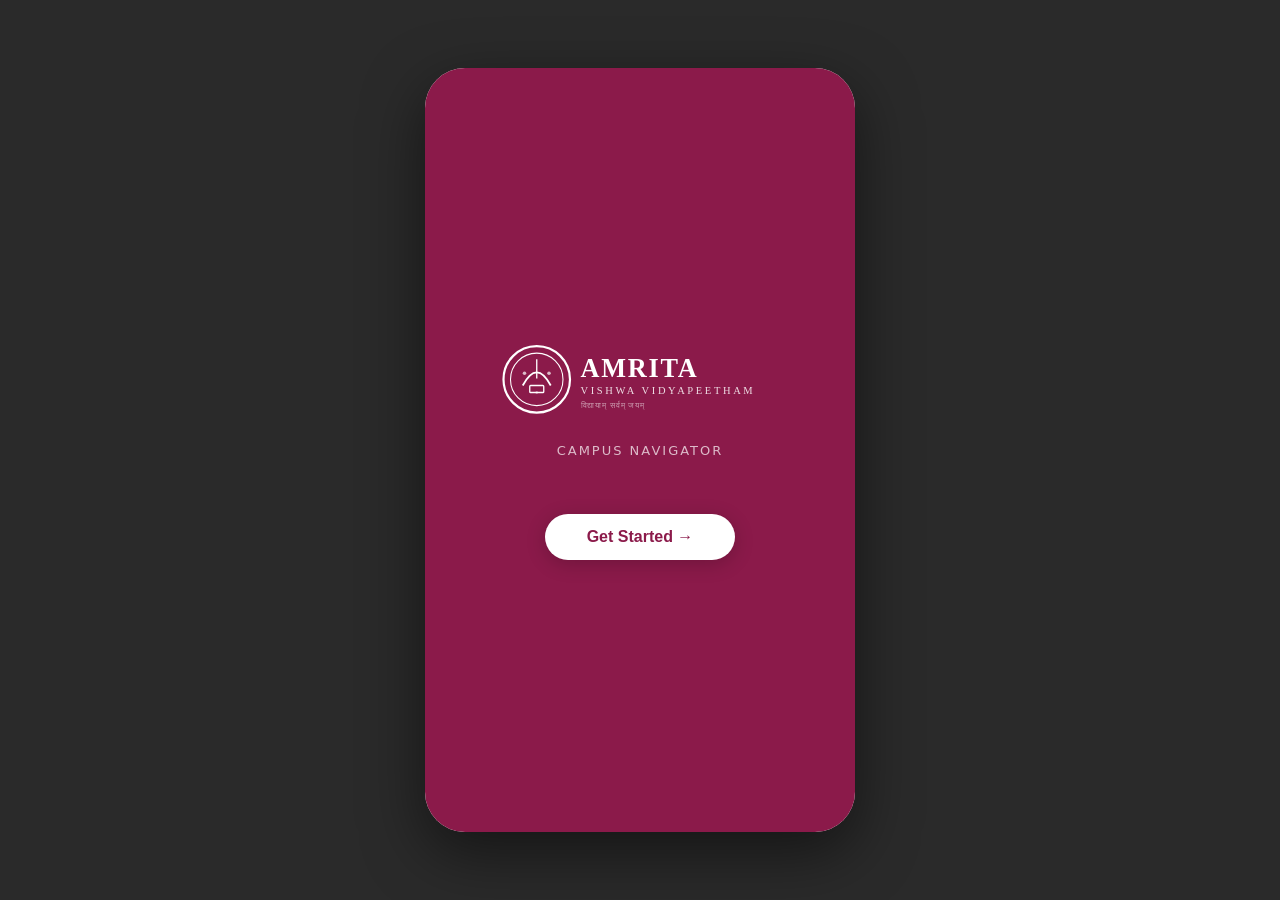
<file: index.html>
<!DOCTYPE html>
<html lang="en">
<head>
  <meta charset="UTF-8" />
  <meta name="viewport" content="width=device-width, initial-scale=1.0" />
  <title>Amrita Campus Navigator</title>
  <link rel="stylesheet" href="style.css" />
  <script src="routes.js" defer></script>
</head>
<body>

<div class="phone">

  <!-- ══ PAGE 1: SPLASH ══════════════════════════════════════════════════ -->
  <div class="page" id="page-splash">
    <!-- Inline SVG replicating the Amrita logo mark + wordmark in white -->
    <svg class="splash-logo" viewBox="0 0 320 90" fill="none" xmlns="http://www.w3.org/2000/svg">
      <!-- Emblem circle -->
      <circle cx="42" cy="45" r="38" stroke="white" stroke-width="2.5" fill="none"/>
      <circle cx="42" cy="45" r="30" stroke="white" stroke-width="1.2" fill="none"/>
      <!-- Simplified dome shape -->
      <path d="M26 52 Q42 22 58 52" stroke="white" stroke-width="2" fill="none"/>
      <rect x="34" y="52" width="16" height="8" rx="1" stroke="white" stroke-width="1.5" fill="none"/>
      <line x1="42" y1="44" x2="42" y2="22" stroke="white" stroke-width="1.5"/>
      <!-- Stars -->
      <circle cx="28" cy="38" r="2" fill="white" opacity="0.7"/>
      <circle cx="56" cy="38" r="2" fill="white" opacity="0.7"/>
      <circle cx="42" cy="60" r="1.5" fill="white" opacity="0.5"/>
      <!-- Wordmark -->
      <text x="92" y="42" font-family="Georgia, serif" font-size="30" font-weight="bold" fill="white" letter-spacing="2">AMRITA</text>
      <text x="92" y="62" font-family="Georgia, serif" font-size="12" fill="rgba(255,255,255,0.85)" letter-spacing="3">VISHWA VIDYAPEETHAM</text>
      <!-- Sanskrit text -->
      <text x="92" y="78" font-family="serif" font-size="9" fill="rgba(255,255,255,0.55)" letter-spacing="1">विद्यायाम् सर्वम् जयम्</text>
    </svg>
    <p class="splash-sub">Campus Navigator</p>
    <button class="splash-btn" onclick="showHome()">Get Started →</button>
  </div>

  <!-- ══ PAGE 2: HOME / FOLDER SELECT ════════════════════════════════════ -->
  <div class="page hidden" id="page-home">
    <div class="home-header">
      <svg width="36" height="36" viewBox="0 0 80 80" fill="none">
        <circle cx="40" cy="40" r="36" stroke="white" stroke-width="2.5" fill="none"/>
        <circle cx="40" cy="40" r="28" stroke="white" stroke-width="1.2" fill="none"/>
        <path d="M24 48 Q40 18 56 48" stroke="white" stroke-width="2.2" fill="none"/>
        <rect x="32" y="48" width="16" height="10" rx="1" stroke="white" stroke-width="1.5" fill="none"/>
        <line x1="40" y1="40" x2="40" y2="18" stroke="white" stroke-width="1.5"/>
      </svg>
      <div class="home-header-text">
        <h1>Amrita Campus Navigator</h1>
        <p>Vishwa Vidyapeetham — Indoor Guide</p>
      </div>
    </div>

    <div class="home-body">
      <div>
        <div class="home-greeting">Where do you want<br>to go <span>today?</span></div>
        <p class="home-subtitle">Select a category to find your destination</p>
      </div>

      <div class="folder-grid">
        <!-- Classrooms Folder -->
        <div class="folder-card" onclick="showList('classrooms')">
          <div class="folder-icon classroom">🎓</div>
          <h3>Classrooms</h3>
          <p>Lecture halls &amp; seminar rooms</p>
          <span class="folder-badge" id="badge-classrooms">3 rooms</span>
        </div>
        <!-- Labs Folder -->
        <div class="folder-card" onclick="showList('labs')">
          <div class="folder-icon lab">🔬</div>
          <h3>Labs</h3>
          <p>Computer &amp; electronics labs</p>
          <span class="folder-badge" id="badge-labs">3 labs</span>
        </div>
      </div>

      <!-- Quick info cards -->
      <div style="margin-top:8px">
        <p style="font-size:12px;color:var(--gray);font-weight:600;margin-bottom:10px;text-transform:uppercase;letter-spacing:1px;">How it works</p>
        <div style="display:flex;flex-direction:column;gap:8px;">
          <div style="background:white;border-radius:12px;padding:12px 14px;display:flex;align-items:center;gap:10px;box-shadow:0 2px 8px rgba(139,26,74,0.07);">
            <span style="font-size:20px;">📍</span>
            <span style="font-size:12px;color:var(--text);">Pick your destination from a category</span>
          </div>
          <div style="background:white;border-radius:12px;padding:12px 14px;display:flex;align-items:center;gap:10px;box-shadow:0 2px 8px rgba(139,26,74,0.07);">
            <span style="font-size:20px;">🗺️</span>
            <span style="font-size:12px;color:var(--text);">Follow the map &amp; turn-by-turn steps</span>
          </div>
          <div style="background:white;border-radius:12px;padding:12px 14px;display:flex;align-items:center;gap:10px;box-shadow:0 2px 8px rgba(139,26,74,0.07);">
            <span style="font-size:20px;">✅</span>
            <span style="font-size:12px;color:var(--text);">Tap each landmark as you pass it</span>
          </div>
        </div>
      </div>
    </div>
  </div>

  <!-- ══ PAGE 3: DESTINATION LIST ════════════════════════════════════════ -->
  <div class="page hidden" id="page-list">
    <div class="list-header">
      <button class="back-btn" onclick="showHome()">←</button>
      <div class="list-header-text">
        <h2 id="list-title">Classrooms</h2>
        <p id="list-subtitle">Select your destination</p>
      </div>
    </div>
    <div class="list-body" id="list-body">
      <!-- Injected by JS -->
    </div>
  </div>

</div><!-- /phone -->

<script>
// ── Page transitions ────────────────────────────────────────────────────────
function showPage(id) {
  document.querySelectorAll('.page').forEach(p => p.classList.add('hidden'));
  document.getElementById(id).classList.remove('hidden');
}
function showHome()   { showPage('page-home'); }
function showSplash() { showPage('page-splash'); }

// ── Destination List ────────────────────────────────────────────────────────
function showList(category) {
  const items     = DESTINATIONS[category];
  const isLab     = category === 'labs';
  const titleEl   = document.getElementById('list-title');
  const subEl     = document.getElementById('list-subtitle');
  const bodyEl    = document.getElementById('list-body');

  titleEl.textContent = isLab ? '🔬 Labs' : '🎓 Classrooms';
  subEl.textContent   = `${items.length} destination${items.length !== 1 ? 's' : ''} available`;

  bodyEl.innerHTML = items.map((dest, i) => `
    <div class="dest-item" onclick="openNav('${dest.id}')">
      <div class="dest-num">${i + 1}</div>
      <div class="dest-info">
        <h4>${dest.name}</h4>
        <p>${dest.floor} · ${dest.description}</p>
      </div>
      <span class="dest-arrow">›</span>
    </div>
  `).join('');

  showPage('page-list');
}

// ── Open navigation ─────────────────────────────────────────────────────────
function openNav(destId) {
  // Store in sessionStorage and open nav.html
  sessionStorage.setItem('navDestId', destId);
  window.location.href = 'nav.html';
}

// ── Badge counts ─────────────────────────────────────────────────────────────
document.addEventListener('DOMContentLoaded', () => {
  document.getElementById('badge-classrooms').textContent =
    DESTINATIONS.classrooms.length + ' rooms';
  document.getElementById('badge-labs').textContent =
    DESTINATIONS.labs.length + ' labs';

  // Auto-advance splash after 2s
  setTimeout(() => showHome(), 2000);
});
</script>

</body>
</html>
</file>
<file: style.css>
/* ── Reset & Base ─────────────────────────────────────────── */
*, *::before, *::after { box-sizing: border-box; margin: 0; padding: 0; }

:root {
  --maroon:      #8B1A4A;
  --maroon-dark: #6B1238;
  --maroon-light:#A8245C;
  --maroon-faint:#f9eef3;
  --white:       #ffffff;
  --gray-light:  #f2f2f2;
  --gray:        #888;
  --text:        #1a1a1a;
  --shadow:      0 4px 24px rgba(139,26,74,0.18);
  --radius:      18px;
}

html, body {
  width: 100%;
  height: 100%;
  background: #2a2a2a;
  display: flex;
  justify-content: center;
  align-items: center;
  font-family: 'Segoe UI', system-ui, -apple-system, sans-serif;
  overflow: hidden;
}

/* ── 9:16 Phone Shell ─────────────────────────────────────── */
.phone {
  width: min(430px, 100vw);
  height: min(calc(430px * 16/9), 100vh);
  background: var(--white);
  border-radius: 40px;
  box-shadow: 0 20px 60px rgba(0,0,0,0.5);
  overflow: hidden;
  position: relative;
  display: flex;
  flex-direction: column;
}

/* ── Page System ──────────────────────────────────────────── */
.page {
  position: absolute;
  inset: 0;
  display: flex;
  flex-direction: column;
  transition: transform 0.4s cubic-bezier(.77,0,.18,1), opacity 0.3s;
}
.page.hidden {
  transform: translateX(100%);
  opacity: 0;
  pointer-events: none;
}

/* ── Splash Screen ────────────────────────────────────────── */
#page-splash {
  background: var(--maroon);
  justify-content: center;
  align-items: center;
  gap: 24px;
}
#page-splash .splash-logo {
  width: 70%;
  max-width: 280px;
  filter: brightness(0) invert(1);
  animation: fadeUp 0.8s ease both;
}
#page-splash .splash-sub {
  color: rgba(255,255,255,0.7);
  font-size: 13px;
  letter-spacing: 2px;
  text-transform: uppercase;
  animation: fadeUp 1s 0.2s ease both;
}
#page-splash .splash-btn {
  margin-top: 32px;
  background: white;
  color: var(--maroon);
  border: none;
  padding: 14px 42px;
  border-radius: 50px;
  font-size: 16px;
  font-weight: 700;
  cursor: pointer;
  box-shadow: 0 4px 20px rgba(0,0,0,0.2);
  animation: fadeUp 1s 0.4s ease both;
  transition: transform 0.15s, box-shadow 0.15s;
}
#page-splash .splash-btn:hover { transform: scale(1.04); box-shadow: 0 6px 28px rgba(0,0,0,0.3); }

/* ── Home Screen ──────────────────────────────────────────── */
#page-home {
  background: var(--maroon-faint);
}
.home-header {
  background: var(--maroon);
  padding: 28px 24px 22px;
  display: flex;
  align-items: center;
  gap: 14px;
  box-shadow: 0 2px 12px rgba(139,26,74,0.3);
}
.home-header img {
  height: 38px;
  filter: brightness(0) invert(1);
}
.home-header-text h1 {
  color: white;
  font-size: 16px;
  font-weight: 700;
  line-height: 1.2;
}
.home-header-text p {
  color: rgba(255,255,255,0.7);
  font-size: 11px;
  margin-top: 2px;
}

.home-body {
  flex: 1;
  overflow-y: auto;
  padding: 28px 20px;
  display: flex;
  flex-direction: column;
  gap: 20px;
}
.home-greeting {
  font-size: 22px;
  font-weight: 700;
  color: var(--maroon-dark);
  line-height: 1.3;
}
.home-greeting span { color: var(--maroon-light); }
.home-subtitle {
  font-size: 13px;
  color: var(--gray);
  margin-top: 4px;
}

.folder-grid {
  display: grid;
  grid-template-columns: 1fr 1fr;
  gap: 16px;
  margin-top: 8px;
}
.folder-card {
  background: white;
  border-radius: var(--radius);
  padding: 24px 16px 20px;
  display: flex;
  flex-direction: column;
  align-items: center;
  gap: 12px;
  box-shadow: var(--shadow);
  cursor: pointer;
  transition: transform 0.18s, box-shadow 0.18s;
  border: 2px solid transparent;
}
.folder-card:hover {
  transform: translateY(-4px);
  box-shadow: 0 8px 32px rgba(139,26,74,0.22);
  border-color: var(--maroon-light);
}
.folder-icon {
  width: 60px;
  height: 60px;
  border-radius: 16px;
  display: flex;
  align-items: center;
  justify-content: center;
  font-size: 28px;
}
.folder-icon.lab      { background: #fff0f6; }
.folder-icon.classroom{ background: #f0f4ff; }
.folder-card h3 { font-size: 14px; font-weight: 700; color: var(--text); text-align: center; }
.folder-card p  { font-size: 11px; color: var(--gray); text-align: center; }
.folder-badge {
  background: var(--maroon);
  color: white;
  font-size: 10px;
  font-weight: 700;
  padding: 3px 10px;
  border-radius: 20px;
}

/* ── Destination List Page ────────────────────────────────── */
#page-list {
  background: var(--maroon-faint);
}
.list-header {
  background: var(--maroon);
  padding: 20px 20px 18px;
  display: flex;
  align-items: center;
  gap: 12px;
}
.back-btn {
  background: rgba(255,255,255,0.2);
  border: none;
  color: white;
  width: 34px;
  height: 34px;
  border-radius: 50%;
  font-size: 18px;
  cursor: pointer;
  display: flex;
  align-items: center;
  justify-content: center;
  transition: background 0.15s;
  flex-shrink: 0;
}
.back-btn:hover { background: rgba(255,255,255,0.35); }
.list-header-text h2 { color: white; font-size: 17px; font-weight: 700; }
.list-header-text p  { color: rgba(255,255,255,0.7); font-size: 11px; margin-top: 2px; }

.list-body {
  flex: 1;
  overflow-y: auto;
  padding: 20px 16px;
  display: flex;
  flex-direction: column;
  gap: 10px;
}
.dest-item {
  background: white;
  border-radius: 14px;
  padding: 16px 18px;
  display: flex;
  align-items: center;
  gap: 14px;
  box-shadow: 0 2px 10px rgba(139,26,74,0.08);
  cursor: pointer;
  transition: transform 0.15s, box-shadow 0.15s;
  border-left: 4px solid var(--maroon);
}
.dest-item:hover { transform: translateX(4px); box-shadow: 0 4px 18px rgba(139,26,74,0.16); }
.dest-num {
  width: 36px;
  height: 36px;
  border-radius: 10px;
  background: var(--maroon);
  color: white;
  font-size: 14px;
  font-weight: 700;
  display: flex;
  align-items: center;
  justify-content: center;
  flex-shrink: 0;
}
.dest-info h4 { font-size: 14px; font-weight: 700; color: var(--text); }
.dest-info p  { font-size: 11px; color: var(--gray); margin-top: 2px; }
.dest-arrow   { margin-left: auto; color: var(--maroon); font-size: 18px; }

/* ── Navigation Page ──────────────────────────────────────── */
#page-nav {
  background: #f8f8f8;
}
.nav-header {
  background: var(--maroon);
  padding: 16px 18px 14px;
  display: flex;
  align-items: center;
  gap: 10px;
}
.nav-title { color: white; font-size: 15px; font-weight: 700; flex: 1; }
.nav-steps-badge {
  background: rgba(255,255,255,0.2);
  color: white;
  font-size: 11px;
  padding: 4px 10px;
  border-radius: 20px;
  font-weight: 600;
}

/* Progress Bar */
.progress-wrap {
  background: var(--maroon-dark);
  padding: 10px 18px 12px;
}
.progress-label {
  display: flex;
  justify-content: space-between;
  color: rgba(255,255,255,0.8);
  font-size: 11px;
  margin-bottom: 6px;
}
.progress-track {
  background: rgba(255,255,255,0.2);
  border-radius: 20px;
  height: 8px;
  overflow: hidden;
}
.progress-fill {
  height: 100%;
  background: white;
  border-radius: 20px;
  transition: width 0.5s cubic-bezier(.77,0,.18,1);
}

/* Map Area */
.map-wrap {
  flex: 1;
  position: relative;
  overflow: hidden;
  background: #e8e4df;
}
.map-wrap svg {
  width: 100%;
  height: 100%;
}

/* Current Instruction Banner */
.instruction-banner {
  background: white;
  border-top: 3px solid var(--maroon);
  padding: 14px 18px;
  display: flex;
  align-items: center;
  gap: 12px;
  box-shadow: 0 -4px 16px rgba(0,0,0,0.08);
}
.instruction-icon {
  width: 40px;
  height: 40px;
  border-radius: 12px;
  background: var(--maroon);
  color: white;
  font-size: 20px;
  display: flex;
  align-items: center;
  justify-content: center;
  flex-shrink: 0;
}
.instruction-text h4 { font-size: 13px; font-weight: 700; color: var(--text); line-height: 1.3; }
.instruction-text p  { font-size: 11px; color: var(--gray); margin-top: 2px; }

/* ── Checkpoint Modal ─────────────────────────────────────── */
.modal-overlay {
  position: absolute;
  inset: 0;
  background: rgba(0,0,0,0.55);
  display: flex;
  align-items: flex-end;
  z-index: 100;
  opacity: 1;
  transition: opacity 0.3s;
}
.modal-overlay.hidden { opacity: 0; pointer-events: none; }
.modal-sheet {
  background: white;
  border-radius: 28px 28px 0 0;
  width: 100%;
  padding: 0 0 28px;
  transform: translateY(0);
  transition: transform 0.4s cubic-bezier(.77,0,.18,1);
  overflow: hidden;
}
.modal-overlay.hidden .modal-sheet { transform: translateY(100%); }
.modal-photo {
  width: 100%;
  height: 180px;
  object-fit: cover;
  background: var(--maroon-faint);
  display: flex;
  align-items: center;
  justify-content: center;
  font-size: 60px;
}
.modal-photo img { width: 100%; height: 100%; object-fit: cover; }
.modal-body { padding: 18px 22px 0; }
.modal-tag {
  background: var(--maroon-faint);
  color: var(--maroon);
  font-size: 10px;
  font-weight: 700;
  padding: 3px 10px;
  border-radius: 20px;
  display: inline-block;
  margin-bottom: 8px;
  text-transform: uppercase;
  letter-spacing: 1px;
}
.modal-body h3 { font-size: 18px; font-weight: 800; color: var(--text); }
.modal-body p  { font-size: 13px; color: var(--gray); margin-top: 6px; line-height: 1.5; }
.modal-instruction {
  margin-top: 14px;
  background: var(--maroon-faint);
  border-left: 4px solid var(--maroon);
  border-radius: 0 10px 10px 0;
  padding: 10px 14px;
  font-size: 13px;
  color: var(--maroon-dark);
  font-weight: 600;
}
.modal-next-btn {
  margin: 18px 22px 0;
  width: calc(100% - 44px);
  background: var(--maroon);
  color: white;
  border: none;
  padding: 15px;
  border-radius: 14px;
  font-size: 15px;
  font-weight: 700;
  cursor: pointer;
  transition: background 0.15s, transform 0.15s;
}
.modal-next-btn:hover { background: var(--maroon-dark); transform: scale(1.02); }

/* ── Arrival Screen ───────────────────────────────────────── */
.arrival-overlay {
  position: absolute;
  inset: 0;
  background: var(--maroon);
  display: flex;
  flex-direction: column;
  align-items: center;
  justify-content: center;
  gap: 18px;
  z-index: 200;
  opacity: 1;
  transition: opacity 0.4s;
}
.arrival-overlay.hidden { opacity: 0; pointer-events: none; }
.arrival-icon { font-size: 72px; animation: pop 0.5s cubic-bezier(.77,0,.18,1); }
.arrival-title { color: white; font-size: 26px; font-weight: 800; text-align: center; }
.arrival-sub   { color: rgba(255,255,255,0.75); font-size: 14px; text-align: center; padding: 0 32px; }
.arrival-restart {
  margin-top: 20px;
  background: white;
  color: var(--maroon);
  border: none;
  padding: 13px 38px;
  border-radius: 50px;
  font-size: 15px;
  font-weight: 700;
  cursor: pointer;
  box-shadow: 0 4px 16px rgba(0,0,0,0.2);
}

/* ── Animations ───────────────────────────────────────────── */
@keyframes fadeUp {
  from { opacity: 0; transform: translateY(24px); }
  to   { opacity: 1; transform: translateY(0); }
}
@keyframes pop {
  0%   { transform: scale(0); }
  70%  { transform: scale(1.2); }
  100% { transform: scale(1); }
}

/* Checkpoint pulse on map */
.cp-dot {
  cursor: pointer;
  transition: r 0.2s;
}
.cp-dot:hover circle { r: 12; }
.cp-dot.active circle.pulse-ring {
  animation: pulse-ring 1.4s ease-out infinite;
}
@keyframes pulse-ring {
  0%   { r: 10; opacity: 0.8; }
  100% { r: 22; opacity: 0; }
}

/* Scrollbar */
::-webkit-scrollbar { width: 4px; }
::-webkit-scrollbar-track { background: transparent; }
::-webkit-scrollbar-thumb { background: var(--maroon-light); border-radius: 4px; }
</file>
